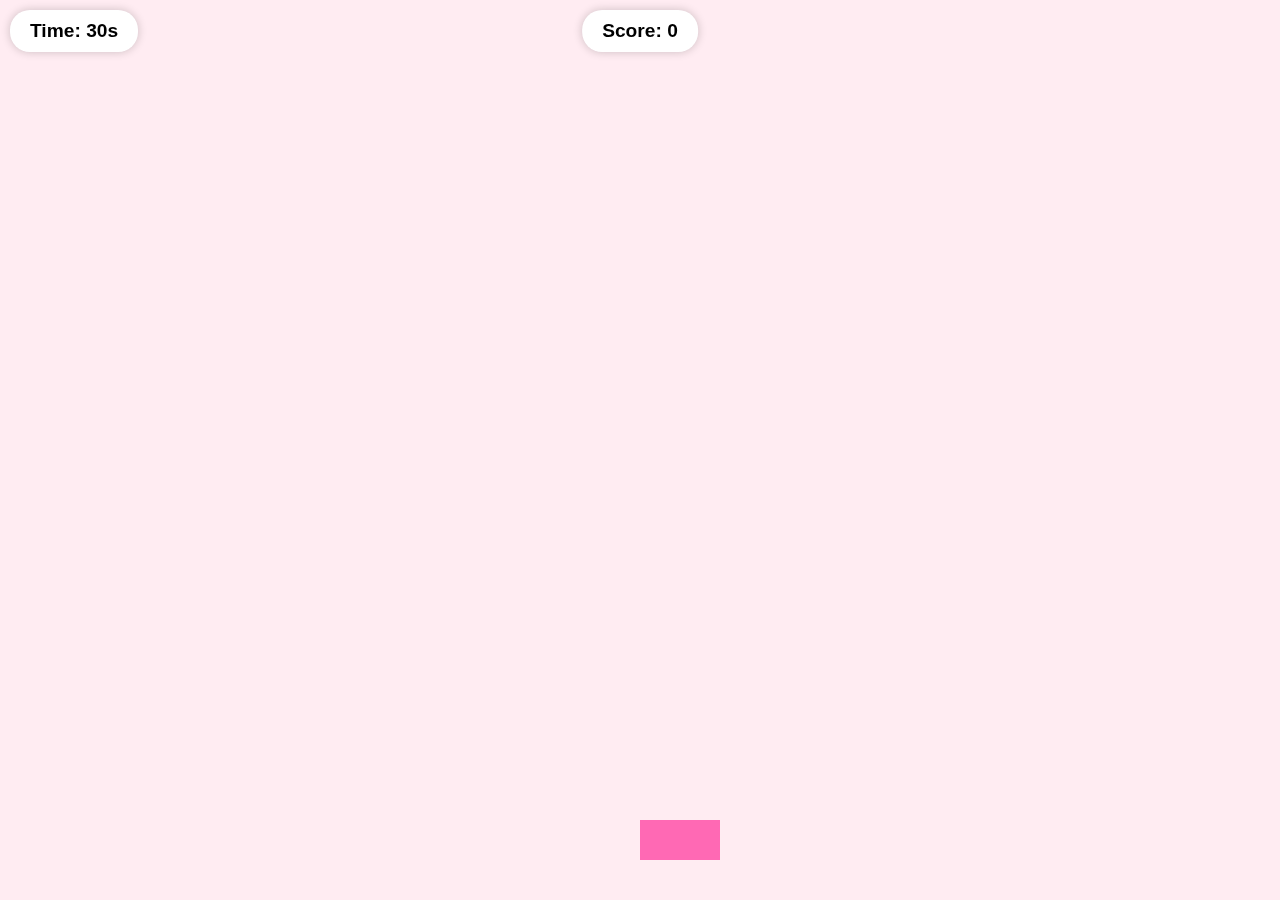
<file: catch-the-cake.html>
<!DOCTYPE html>
<html lang="en">
<head>
  <meta charset="UTF-8" />
  <meta name="viewport" content="width=device-width, initial-scale=1.0" />
  <title>Catch the Cake 🎂</title>
  <style>
    html, body {
      margin: 0;
      padding: 0;
      overflow: hidden;
      background: #ffecf2;
      font-family: sans-serif;
    }

    canvas {
      display: block;
    }

    #score {
      position: absolute;
      top: 10px;
      left: 50%;
      transform: translateX(-50%);
      background: #fff;
      padding: 10px 20px;
      border-radius: 20px;
      font-size: 1.2rem;
      font-weight: bold;
      box-shadow: 0 0 10px rgba(0,0,0,0.2);
    }

    #timer {
      position: fixed;
      top: 10px;
      left: 10px;
      background: #fff;
      padding: 10px 20px;
      border-radius: 20px;
      font-size: 1.2rem;
      font-weight: bold;
      box-shadow: 0 0 10px rgba(0,0,0,0.2);
      color: #000;
    }

    #gameOver {
      position: absolute;
      top: 50%;
      left: 50%;
      transform: translate(-50%, -50%);
      background: #fff;
      padding: 20px 30px;
      border-radius: 20px;
      font-size: 2rem;
      text-align: center;
      color: #000;
      display: none;
    }
  </style>
</head>
<body>
  <div id="score">Score: 0</div>
  <div id="timer">Time: 30s</div>
  <div id="gameOver">⏰ Game Over!<br/>🎂 Final Score: <span id="finalScore">0</span></div>
  <canvas id="gameCanvas"></canvas>

  <script>
    const canvas = document.getElementById("gameCanvas");
    const ctx = canvas.getContext("2d");
    canvas.width = window.innerWidth;
    canvas.height = window.innerHeight;

    let score = 0;
    const scoreDisplay = document.getElementById("score");
    const timerDisplay = document.getElementById("timer");
    const gameOverDisplay = document.getElementById("gameOver");
    const finalScoreDisplay = document.getElementById("finalScore");

    let isRunning = true;
    let animationId;
    let timeLeft = 30;

    const player = {
      x: canvas.width / 2,
      y: canvas.height - 80,
      width: 80,
      height: 40,
      speed: 10,
      dx: 0
    };

    const cakes = [];

    function drawPlayer() {
      ctx.fillStyle = "#ff69b4";
      ctx.fillRect(player.x, player.y, player.width, player.height);
    }

    function drawCake(cake) {
      ctx.beginPath();
      ctx.arc(cake.x, cake.y, cake.radius, 0, Math.PI * 2);
      ctx.fillStyle = "#8B0000";
      ctx.fill();
      ctx.closePath();
    }

    function updatePlayer() {
      player.x += player.dx;
      if (player.x < 0) player.x = 0;
      if (player.x + player.width > canvas.width) player.x = canvas.width - player.width;
    }

    function handleCakes() {
      for (let i = 0; i < cakes.length; i++) {
        cakes[i].y += cakes[i].speed;
        drawCake(cakes[i]);

        if (
          cakes[i].x > player.x &&
          cakes[i].x < player.x + player.width &&
          cakes[i].y + cakes[i].radius > player.y &&
          cakes[i].y - cakes[i].radius < player.y + player.height
        ) {
          score++;
          scoreDisplay.textContent = `Score: ${score}`;
          cakes.splice(i, 1);
          i--;
        } else if (cakes[i].y > canvas.height) {
          cakes.splice(i, 1);
          i--;
        }
      }
    }

    function spawnCake() {
      if (!isRunning) return;
      const radius = 20;
      const x = Math.random() * (canvas.width - radius * 2) + radius;
      const speed = 3 + Math.random() * 2;
      cakes.push({ x, y: -radius, radius, speed });
    }

    function update() {
      if (!isRunning) return;
      ctx.clearRect(0, 0, canvas.width, canvas.height);
      drawPlayer();
      updatePlayer();
      handleCakes();
      animationId = requestAnimationFrame(update);
    }

    function updateTimer() {
      timerDisplay.textContent = `Time: ${timeLeft}s`;
      if (timeLeft <= 0) {
        stopGame();
      } else {
        timeLeft--;
        setTimeout(updateTimer, 1000);
      }
    }

    function stopGame() {
      isRunning = false;
      cancelAnimationFrame(animationId);
      gameOverDisplay.style.display = "block";
      finalScoreDisplay.textContent = score;
    }

    function keyDown(e) {
      if (e.key === "ArrowRight") player.dx = player.speed;
      else if (e.key === "ArrowLeft") player.dx = -player.speed;
    }

    function keyUp(e) {
      if (e.key === "ArrowRight" || e.key === "ArrowLeft") player.dx = 0;
    }

    function touchMove(e) {
      const touchX = e.touches[0].clientX;
      player.x = touchX - player.width / 2;
    }

    document.addEventListener("keydown", keyDown);
    document.addEventListener("keyup", keyUp);
    document.addEventListener("touchmove", touchMove, { passive: false });

    setInterval(spawnCake, 1000);
    update();
    updateTimer();

    window.stopCatchTheCake = stopGame;
  </script>
</body>
</html>
</file>
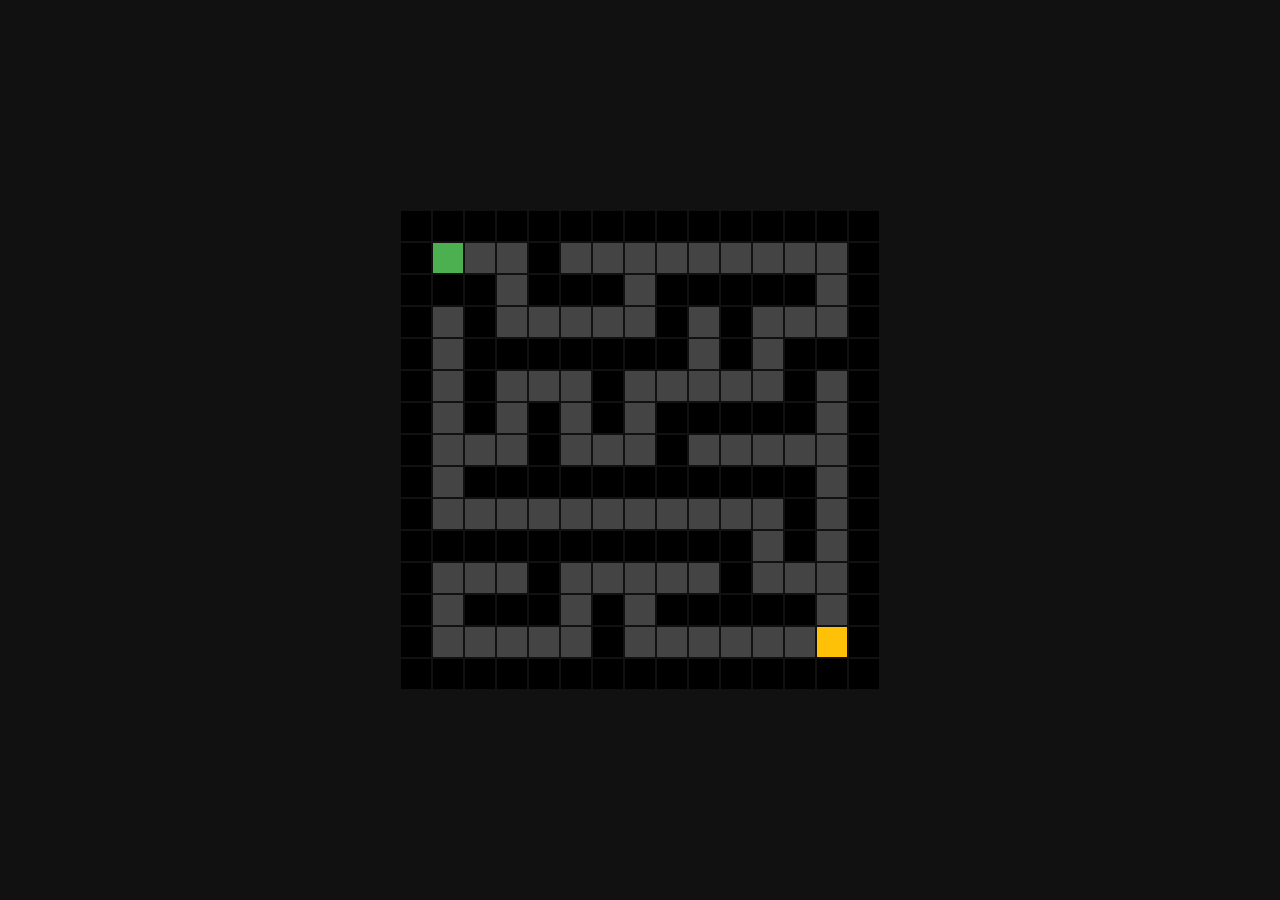
<file: mini-maze.html>
<!DOCTYPE html>
<html lang="en">
<head>
  <meta charset="UTF-8" />
  <meta name="viewport" content="width=device-width, initial-scale=1" />
  <title>Mini Maze 🧩</title>
  <style>
    body {
      margin: 0;
      background: #111;
      color: #fff;
      font-family: sans-serif;
      display: flex;
      flex-direction: column;
      align-items: center;
      justify-content: center;
      height: 100vh;
    }

    #maze {
      display: grid;
      grid-template-columns: repeat(15, 30px);
      grid-template-rows: repeat(15, 30px);
      gap: 2px;
    }

    .cell {
      width: 30px;
      height: 30px;
      background: #444;
    }

    .wall {
      background: #000;
    }

    .player {
      background: #4caf50;
    }

    .goal {
      background: #ffc107;
    }

    #winMessage {
      margin-top: 20px;
      font-size: 1.5em;
      display: none;
    }
  </style>
</head>
<body>
  <div id="maze"></div>
  <div id="winMessage">🎉 You escaped the maze! 🎉</div>

  <script src="script.js"></script>
  <script>
    window.addEventListener("DOMContentLoaded", () => {
      if (typeof initMazeGame === "function") {
        initMazeGame();
      } else {
        console.error("initMazeGame function not found in script.js");
      }
    });
  </script>
</body>
</html>
</file>
